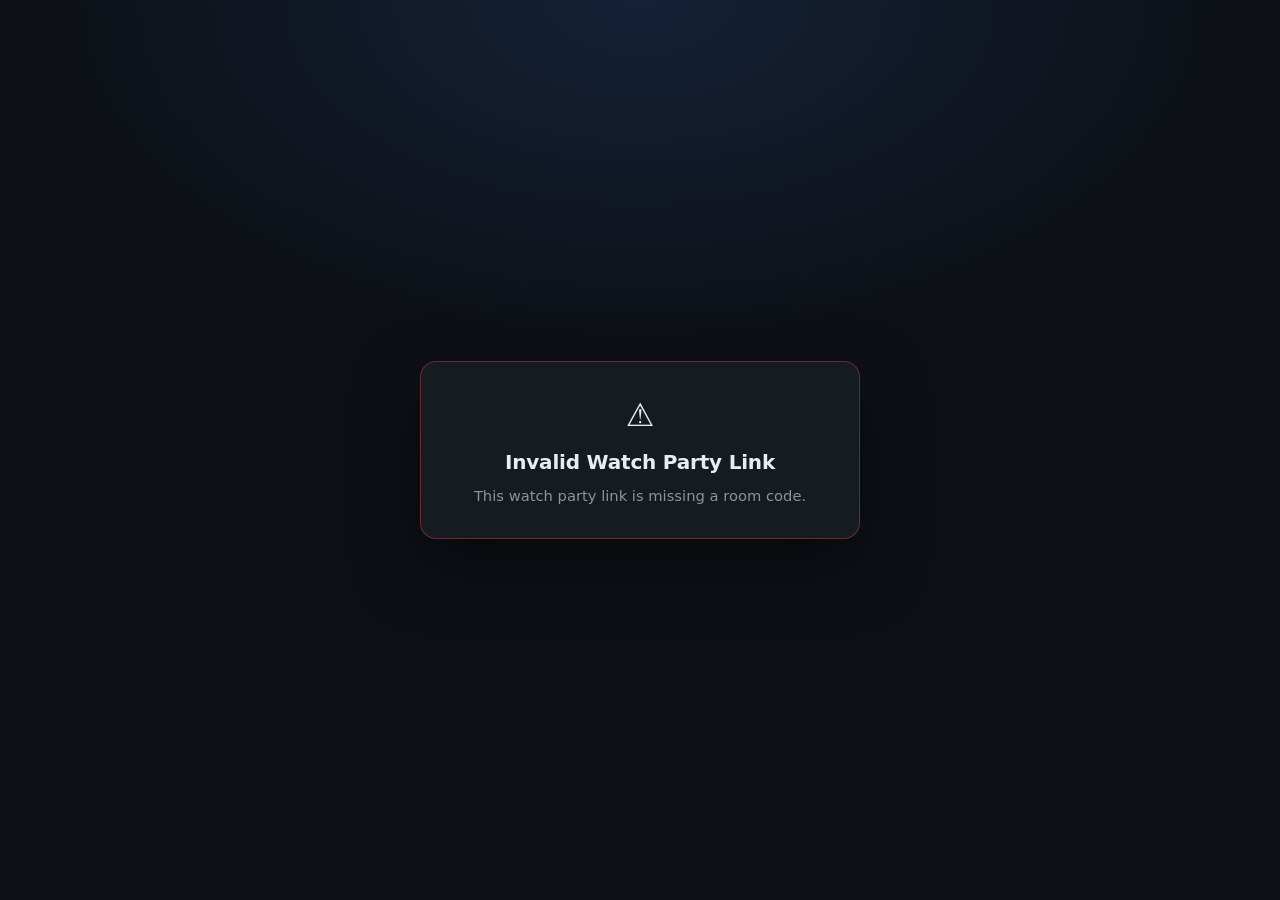
<file: static/watch-party.html>
<!doctype html>
<html lang="en">
<head>
  <meta charset="UTF-8" />
  <meta name="viewport" content="width=device-width, initial-scale=1, viewport-fit=cover" />
  <meta name="theme-color" content="#0d1117" />
  <meta name="color-scheme" content="dark" />
  <title>Media Vault — Watch Party</title>
  <link rel="icon" type="image/svg+xml" href="/static/icons/icon.svg" />
  <link rel="stylesheet" href="/static/css/base.css" />
  <link rel="stylesheet" href="/static/css/watch-party.css" />
</head>
<body>
  <div id="wpToastRegion" aria-live="polite"></div>

  <section id="wpErrorView" hidden>
    <div class="wp-error-card">
      <span class="wp-error-icon" aria-hidden="true">&#9888;</span>
      <h1 id="wpErrorTitle">Unable to join</h1>
      <p id="wpErrorMessage" class="wp-error-message"></p>
    </div>
  </section>

  <section id="wpJoinView" hidden>
    <div class="wp-join-card">
      <span class="wp-join-brand">Media Vault • Watch Party</span>
      <h1 id="wpJoinTitle">Join Watch Party</h1>
      <p id="wpJoinMeta" class="wp-join-meta">Enter your display name to join.</p>

      <form id="wpJoinForm">
        <label class="wp-field" for="wpNameInput">
          <span class="wp-label">Display Name</span>
          <input id="wpNameInput" type="text" maxlength="40" required autocomplete="nickname" placeholder="Your display name" />
        </label>

        <div id="wpPinField" class="wp-field" hidden>
          <label class="wp-label" for="wpPinInput">Room PIN</label>
          <input id="wpPinInput" type="password" maxlength="32" autocomplete="off" placeholder="Enter room PIN" />
        </div>

        <p id="wpJoinError" class="wp-join-error" hidden></p>

        <button id="wpJoinBtn" type="submit">Join Watch Party</button>
      </form>
    </div>
  </section>

  <section id="wpRoomView" hidden>
    <header class="wp-topbar">
      <div class="wp-topbar-left">
        <span class="wp-brand-badge">Media Vault</span>
        <span id="wpRoomTitle" class="wp-room-title">Watch Party</span>
      </div>
      <div class="wp-topbar-right">
        <span id="wpSyncBadge" class="pill wp-badge-ok">Synced</span>
        <span id="wpRttBadge" class="pill">RTT &mdash;</span>
        <span id="wpControlBadge" class="pill">Host Controls</span>
        <span id="wpViewerCountBadge" class="pill">0 watching</span>
        <button id="wpCopyInviteBtn" type="button" class="secondary btn-sm" hidden>Copy Invite</button>
        <button id="wpLeaveBtn" type="button" class="secondary btn-sm">Leave</button>
        <button id="wpEndRoomBtn" type="button" class="danger btn-sm" hidden>End Party</button>
      </div>
    </header>

    <div class="wp-main">
      <section class="wp-stage">
        <div id="wpVideoWrap" class="wp-video-wrap">
          <video id="wpVideo" controls playsinline preload="metadata"></video>

          <div id="wpEmptyStage" class="wp-empty-stage">
            <span class="wp-empty-icon" aria-hidden="true">&#127916;</span>
            <span class="wp-empty-text">Waiting for host to select a video</span>
          </div>

          <div id="wpReactionsLayer" class="wp-reactions-layer"></div>

          <div id="wpAutoplayOverlay" class="wp-autoplay-overlay" hidden>
            <button id="wpAutoplayBtn" type="button" class="wp-autoplay-btn">&#9654; Click to Sync &amp; Unmute</button>
          </div>

          <div id="wpBufferingBanner" class="wp-buffering-banner" hidden>
            <span id="wpBufferingText" class="wp-buffering-text">Buffering&hellip;</span>
          </div>
        </div>

        <div class="wp-now-bar">
          <div class="wp-now-info">
            <div id="wpNowTitle" class="wp-now-title">Nothing playing</div>
            <div id="wpNowMeta" class="wp-now-meta">Waiting for the host to pick something.</div>
          </div>
          <div class="wp-now-controls">
            <span id="wpDriftLabel" class="small-muted">In sync</span>
            <button id="wpResyncBtn" type="button" class="secondary btn-sm">Re-sync</button>
            <select id="wpSpeedSelect" aria-label="Playback speed">
              <option value="0.5">0.5</option>
              <option value="0.75">0.75</option>
              <option value="1" selected>1</option>
              <option value="1.25">1.25</option>
              <option value="1.5">1.5</option>
              <option value="2">2</option>
            </select>
          </div>
        </div>

        <div id="wpHostControlsBar" class="wp-host-bar" hidden>
          <button id="wpToggleControlsBtn" type="button" class="secondary btn-xs">Allow Everyone</button>
          <button id="wpToggleWaitBufferBtn" type="button" class="secondary btn-xs">Wait for Buffering: Off</button>
        </div>
      </section>

      <aside class="wp-sidebar">
        <div class="wp-tabs" role="tablist" aria-label="Room panels">
          <button id="wpTabChat" class="wp-tab is-active" type="button" data-tab="chat" role="tab" aria-selected="true">Chat</button>
          <button id="wpTabQueue" class="wp-tab" type="button" data-tab="queue" role="tab" aria-selected="false">Up Next <span id="wpQueueCount" class="wp-tab-count">0</span></button>
          <button id="wpTabViewers" class="wp-tab" type="button" data-tab="viewers" role="tab" aria-selected="false">Viewers <span id="wpViewersCount" class="wp-tab-count">0</span></button>
        </div>

        <section id="wpPanelChat" class="wp-panel">
          <div id="wpChatMessages" class="wp-chat-messages"></div>

          <div id="wpReactionBar" class="wp-reaction-bar"></div>

          <form id="wpChatForm" class="wp-chat-form">
            <input id="wpChatInput" type="text" maxlength="500" placeholder="Say something..." autocomplete="off" />
            <span id="wpChatCharCount" class="small-muted wp-chat-char-count">0/500</span>
            <button id="wpChatSendBtn" type="submit">Send</button>
          </form>
        </section>

        <section id="wpPanelQueue" class="wp-panel" hidden>
          <div id="wpQueueList" class="wp-queue-list"></div>
        </section>

        <section id="wpPanelViewers" class="wp-panel" hidden>
          <div id="wpViewersList" class="wp-viewers-list"></div>
        </section>
      </aside>
    </div>
  </section>

  <script type="module" src="/static/js/watch-party.js"></script>
</body>
</html>
</file>
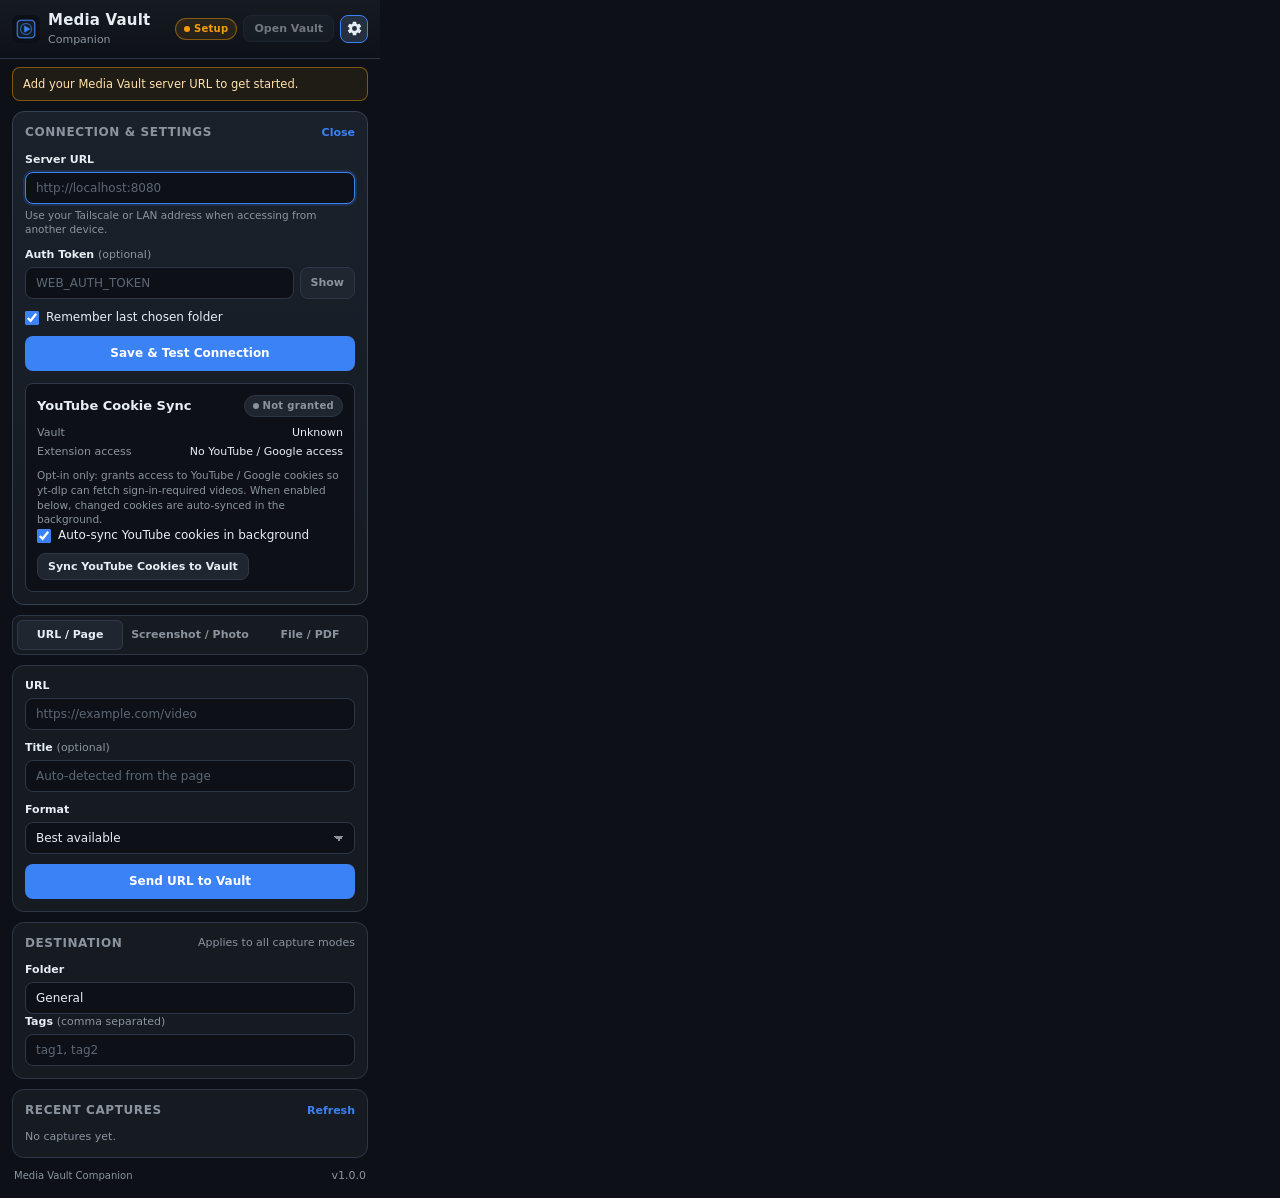
<file: clients/browser-extension/popup.html>
<!DOCTYPE html>
<html lang="en">
  <head>
    <meta charset="utf-8" />
    <meta name="viewport" content="width=device-width, initial-scale=1" />
    <title>Media Vault Companion</title>
    <link rel="stylesheet" href="popup.css" />
  </head>
  <body>
    <header class="topbar">
      <div class="brand">
        <img class="brand-icon" src="icons/icon-32.png" alt="" width="28" height="28" />
        <div class="brand-text">
          <h1>Media Vault</h1>
          <p id="serverLabel" class="subtle">Companion</p>
        </div>
      </div>
      <div class="top-actions">
        <span id="connPill" class="pill pill-setup" role="status">Setup</span>
        <a id="openVaultBtn" class="btn btn-ghost btn-sm" href="#" target="_blank" rel="noopener noreferrer">Open Vault</a>
        <button
          id="settingsToggle"
          class="icon-btn"
          type="button"
          aria-label="Toggle settings"
          aria-expanded="false"
          aria-controls="settingsPanel"
          title="Settings"
        >
          <svg viewBox="0 0 24 24" width="17" height="17" aria-hidden="true" focusable="false">
            <path
              fill="currentColor"
              d="M19.14 12.94a7.5 7.5 0 0 0 .05-.94 7.5 7.5 0 0 0-.05-.94l2.03-1.58a.5.5 0 0 0 .12-.62l-1.92-3.32a.5.5 0 0 0-.6-.22l-2.39.96a7.1 7.1 0 0 0-1.62-.94l-.36-2.54a.5.5 0 0 0-.5-.43h-3.84a.5.5 0 0 0-.5.43l-.36 2.54c-.58.24-1.12.56-1.62.94l-2.39-.96a.5.5 0 0 0-.6.22L2.66 8.86a.5.5 0 0 0 .12.62l2.03 1.58c-.03.31-.05.63-.05.94s.02.63.05.94l-2.03 1.58a.5.5 0 0 0-.12.62l1.92 3.32c.14.24.42.32.66.22l2.39-.96c.5.38 1.04.7 1.62.94l.36 2.54c.04.25.25.43.5.43h3.84c.25 0 .46-.18.5-.43l.36-2.54c.58-.24 1.12-.56 1.62-.94l2.39.96c.24.1.52.02.66-.22l1.92-3.32a.5.5 0 0 0-.12-.62l-2.03-1.58ZM12 15.5A3.5 3.5 0 1 1 12 8.5a3.5 3.5 0 0 1 0 7Z"
            />
          </svg>
        </button>
      </div>
    </header>

    <div id="statusBanner" class="banner" role="status" aria-live="polite" hidden></div>

    <section id="settingsPanel" class="panel settings-panel" hidden aria-label="Connection settings">
      <div class="panel-head">
        <h2>Connection &amp; Settings</h2>
        <button id="closeSettingsBtn" class="link-btn" type="button">Close</button>
      </div>

      <form id="settingsForm" class="form" novalidate>
        <label class="field" for="serverUrlInput">
          <span class="label">Server URL</span>
          <input
            id="serverUrlInput"
            type="url"
            inputmode="url"
            autocomplete="off"
            spellcheck="false"
            placeholder="http://localhost:8080"
          />
          <span class="hint">Use your Tailscale or LAN address when accessing from another device.</span>
        </label>

        <label class="field" for="authTokenInput">
          <span class="label">Auth Token <span class="label-optional">(optional)</span></span>
          <span class="input-with-btn">
            <input
              id="authTokenInput"
              type="password"
              autocomplete="off"
              spellcheck="false"
              placeholder="WEB_AUTH_TOKEN"
            />
            <button id="toggleTokenBtn" class="mini-btn" type="button" aria-pressed="false">Show</button>
          </span>
        </label>

        <label class="check" for="rememberFolderCheck">
          <input id="rememberFolderCheck" type="checkbox" checked />
          <span>Remember last chosen folder</span>
        </label>

        <button id="saveSettingsBtn" class="btn btn-primary btn-block" type="submit" data-busy-label="Testing…">
          Save &amp; Test Connection
        </button>
      </form>

      <div class="cookie-card">
        <div class="cookie-head">
          <h3>YouTube Cookie Sync</h3>
          <span id="cookiePermPill" class="pill pill-muted">Not granted</span>
        </div>
        <dl class="kv">
          <div class="kv-row">
            <dt>Vault</dt>
            <dd id="cookieVaultStatus">Unknown</dd>
          </div>
          <div class="kv-row">
            <dt>Extension access</dt>
            <dd id="cookieExtStatus">Not granted</dd>
          </div>
        </dl>
        <p class="hint">
          Opt-in only: grants access to YouTube / Google cookies so yt-dlp can fetch
          sign-in-required videos. When enabled below, changed cookies are auto-synced in the background.
        </p>
        <label class="check" for="autoSyncCookiesCheck">
          <input id="autoSyncCookiesCheck" type="checkbox" checked />
          <span>Auto-sync YouTube cookies in background</span>
        </label>
        <div class="row">
          <button id="syncCookiesBtn" class="btn btn-ghost btn-sm" type="button" data-busy-label="Syncing…">
            Sync YouTube Cookies to Vault
          </button>
          <button id="revokeCookiesBtn" class="btn btn-danger btn-sm" type="button" hidden>
            Revoke Cookie Access
          </button>
        </div>
        <p id="cookieDetail" class="hint cookie-detail" hidden></p>
      </div>
    </section>

    <nav class="tabs" role="tablist" aria-label="Capture mode">
      <button
        id="tabBtnUrl"
        class="tab is-active"
        type="button"
        role="tab"
        aria-selected="true"
        aria-controls="tabUrl"
        data-tab="url"
      >
        URL / Page
      </button>
      <button
        id="tabBtnShot"
        class="tab"
        type="button"
        role="tab"
        aria-selected="false"
        aria-controls="tabShot"
        data-tab="shot"
      >
        Screenshot / Photo
      </button>
      <button
        id="tabBtnFile"
        class="tab"
        type="button"
        role="tab"
        aria-selected="false"
        aria-controls="tabFile"
        data-tab="file"
      >
        File / PDF
      </button>
    </nav>

    <section id="tabUrl" class="tab-panel" role="tabpanel" aria-labelledby="tabBtnUrl">
      <div id="dupBanner" class="banner banner-warn dup-banner" hidden>
        <div class="dup-text">
          <strong>Already in Vault</strong>
          <span id="dupDetail"></span>
        </div>
        <label class="check check-inline" for="forceReingest">
          <input id="forceReingest" type="checkbox" />
          <span>Force re-ingest</span>
        </label>
      </div>

      <label class="field" for="urlInput">
        <span class="label">URL</span>
        <input
          id="urlInput"
          type="url"
          inputmode="url"
          autocomplete="off"
          spellcheck="false"
          placeholder="https://example.com/video"
        />
      </label>

      <label class="field" for="urlTitle">
        <span class="label">Title <span class="label-optional">(optional)</span></span>
        <input id="urlTitle" type="text" autocomplete="off" placeholder="Auto-detected from the page" />
      </label>

      <label class="field" for="formatSelect">
        <span class="label">Format</span>
        <select id="formatSelect">
          <option value="best">Best available</option>
          <option value="1080p">1080p</option>
          <option value="720p">720p</option>
          <option value="480p">480p</option>
          <option value="audio">Audio only</option>
        </select>
      </label>

      <button id="urlCaptureBtn" class="btn btn-primary btn-block" type="button" data-busy-label="Sending…">
        Send URL to Vault
      </button>
    </section>

    <section id="tabShot" class="tab-panel" role="tabpanel" aria-labelledby="tabBtnShot" hidden>
      <button id="captureShotBtn" class="btn btn-ghost btn-block" type="button" data-busy-label="Capturing…">
        Capture Visible Page
      </button>
      <p class="hint">
        Grabs the visible webpage, print preview, or photo as a PNG. Works best on regular
        http(s) pages.
      </p>

      <div id="shotPreviewWrap" class="preview-wrap" hidden>
        <img id="shotPreview" class="preview-img" alt="Screenshot preview" />
      </div>

      <label class="field" for="shotTitle">
        <span class="label">Title</span>
        <input id="shotTitle" type="text" autocomplete="off" placeholder="Screenshot title" />
      </label>

      <button id="shotUploadBtn" class="btn btn-primary btn-block" type="button" data-busy-label="Uploading…" disabled>
        Send Photo to Vault
      </button>
    </section>

    <section id="tabFile" class="tab-panel" role="tabpanel" aria-labelledby="tabBtnFile" hidden>
      <label class="field file-field" for="fileInput">
        <span class="label">File</span>
        <span class="file-drop">
          <span class="file-drop-title">Choose a file</span>
          <span class="hint">PDFs, print-to-PDF exports, photos, videos, documents — any file type.</span>
          <input id="fileInput" type="file" accept="*/*" />
        </span>
      </label>
      <p id="fileMeta" class="hint file-meta" hidden></p>

      <label class="field" for="fileTitle">
        <span class="label">Title</span>
        <input id="fileTitle" type="text" autocomplete="off" placeholder="File title" />
      </label>

      <button id="fileUploadBtn" class="btn btn-primary btn-block" type="button" data-busy-label="Uploading…" disabled>
        Upload to Vault
      </button>
    </section>

    <section class="panel destination-panel" aria-label="Destination">
      <div class="panel-head">
        <h2>Destination</h2>
        <span class="subtle">Applies to all capture modes</span>
      </div>

      <label class="field" for="folderInput">
        <span class="label">Folder</span>
        <input
          id="folderInput"
          type="text"
          list="extFolderList"
          autocomplete="off"
          spellcheck="false"
          placeholder="Choose or type a folder"
        />
        <datalist id="extFolderList"></datalist>
      </label>
      <div id="folderChips" class="chips" aria-label="Recent folders"></div>

      <label class="field" for="tagsInput">
        <span class="label">Tags <span class="label-optional">(comma separated)</span></span>
        <input id="tagsInput" type="text" list="extTagList" autocomplete="off" placeholder="tag1, tag2" />
        <datalist id="extTagList"></datalist>
      </label>
      <div id="tagChips" class="chips" aria-label="Popular tags"></div>

      <label id="telegramRow" class="check" for="telegramForward" hidden>
        <input id="telegramForward" type="checkbox" checked />
        <span>Forward to Telegram</span>
      </label>
    </section>

    <section class="panel recent-panel" aria-label="Recent captures">
      <div class="panel-head">
        <h2>Recent Captures</h2>
        <button id="refreshRecentBtn" class="link-btn" type="button">Refresh</button>
      </div>
      <ul id="recentList" class="recent-list"></ul>
      <p id="recentEmpty" class="subtle recent-empty">No captures yet.</p>
    </section>

    <footer class="footer">
      <span>Media Vault Companion</span>
      <span id="footerVersion" class="subtle">v1.0.0</span>
    </footer>

    <script type="module" src="popup.js"></script>
  </body>
</html>
</file>
<file: static/css/base.css>
:root {
  --bg: #0d1117;
  --panel: #161b22;
  --panel-2: #1f2630;
  --border: #2d3748;
  --text: #e6edf3;
  --muted: #8b949e;
  --accent: #3b82f6;
  --accent-hover: #2563eb;
  --ok: #22c55e;
  --warn: #f59e0b;
  --err: #ef4444;
  --radius: 12px;
}

* {
  box-sizing: border-box;
}

body {
  margin: 0;
  font-family: system-ui, -apple-system, Segoe UI, Roboto, sans-serif;
  background: var(--bg);
  color: var(--text);
  line-height: 1.45;
  -webkit-tap-highlight-color: transparent;
}

input[type="text"],
input[type="password"],
input[type="number"],
select,
textarea {
  background: var(--bg);
  color: var(--text);
  border: 1px solid var(--border);
  border-radius: 8px;
  padding: 10px 12px;
  font-size: 0.95rem;
  outline: none;
  font-family: inherit;
}

input[type="text"]:focus,
input[type="password"]:focus,
input[type="number"]:focus,
select:focus,
textarea:focus {
  border-color: var(--accent);
}

button {
  background: var(--accent);
  color: white;
  border: none;
  border-radius: 8px;
  padding: 10px 16px;
  font-weight: 600;
  cursor: pointer;
  font-size: 0.9rem;
  font-family: inherit;
}

button:hover {
  background: var(--accent-hover);
}

button:disabled {
  opacity: 0.6;
  cursor: not-allowed;
}

button.secondary {
  background: var(--panel-2);
  border: 1px solid var(--border);
  color: var(--text);
}

button.secondary:hover {
  background: #28313e;
}

button.danger {
  background: rgba(239, 68, 68, 0.16);
  color: #fca5a5;
  border: 1px solid rgba(239, 68, 68, 0.35);
}

button.danger:hover {
  background: rgba(239, 68, 68, 0.28);
}

button.btn-sm {
  padding: 6px 10px;
  font-size: 0.82rem;
}

button.btn-md {
  padding: 6px 12px;
  font-size: 0.82rem;
}

button.btn-xs {
  padding: 3px 9px;
  font-size: 0.75rem;
}

button.btn-zip {
  padding: 4px 10px;
  font-size: 0.78rem;
}

.pill {
  font-size: 0.75rem;
  padding: 2px 8px;
  border-radius: 999px;
  background: var(--panel-2);
  border: 1px solid var(--border);
  color: var(--muted);
}

.pill.ok {
  color: var(--ok);
  border-color: rgba(34, 197, 94, 0.35);
}

.pill.pill-btn {
  cursor: pointer;
  font: inherit;
  font-size: 0.75rem;
  font-weight: 500;
  padding: 2px 8px;
}

.pill.pill-btn:hover {
  background: #28313e;
}

.pill.pill-compact {
  font-size: 0.68rem;
  padding: 1px 6px;
}

.muted-text {
  color: var(--muted);
}

.small-muted {
  font-size: 0.85rem;
  color: var(--muted);
}

.sr-only-input {
  position: absolute;
  width: 1px;
  height: 1px;
  padding: 0;
  margin: -1px;
  border: 0;
  overflow: hidden;
  opacity: 0;
  pointer-events: none;
}
</file>
<file: static/css/watch-party.css>
/* ==========================================================================
   Media Vault — Live Watch Party Rooms
   Cinema-grade dark UI. Depends on design tokens from base.css.
   CSP: no inline styles, no inline scripts — everything lives here.
   ========================================================================== */

html {
  color-scheme: dark;
}

/* hidden must always win over our layout display rules */
[hidden] {
  display: none !important;
}

:focus-visible {
  outline: 2px solid var(--accent);
  outline-offset: 2px;
}

/* Custom scrollbars for the room panels */
.wp-chat-messages::-webkit-scrollbar,
.wp-queue-list::-webkit-scrollbar,
.wp-viewers-list::-webkit-scrollbar,
.wp-stage::-webkit-scrollbar {
  width: 8px;
  height: 8px;
}
.wp-chat-messages::-webkit-scrollbar-track,
.wp-queue-list::-webkit-scrollbar-track,
.wp-viewers-list::-webkit-scrollbar-track,
.wp-stage::-webkit-scrollbar-track {
  background: transparent;
}
.wp-chat-messages::-webkit-scrollbar-thumb,
.wp-queue-list::-webkit-scrollbar-thumb,
.wp-viewers-list::-webkit-scrollbar-thumb,
.wp-stage::-webkit-scrollbar-thumb {
  background: var(--border);
  border-radius: 999px;
}
.wp-chat-messages::-webkit-scrollbar-thumb:hover,
.wp-queue-list::-webkit-scrollbar-thumb:hover,
.wp-viewers-list::-webkit-scrollbar-thumb:hover,
.wp-stage::-webkit-scrollbar-thumb:hover {
  background: #3d4a5c;
}

.wp-chat-messages,
.wp-queue-list,
.wp-viewers-list,
.wp-stage {
  scrollbar-width: thin;
  scrollbar-color: var(--border) transparent;
}

/* ==========================================================================
   Page backdrop
   ========================================================================== */

body {
  min-height: 100vh;
  min-height: 100dvh;
  background:
    radial-gradient(1100px 600px at 50% -180px, rgba(59, 130, 246, 0.12), transparent 70%),
    var(--bg);
}

/* ==========================================================================
   Toasts (#wpToastRegion)
   ========================================================================== */

#wpToastRegion {
  position: fixed;
  right: 16px;
  bottom: 16px;
  z-index: 1000;
  display: flex;
  flex-direction: column;
  align-items: flex-end;
  gap: 8px;
  width: min(360px, calc(100vw - 32px));
  pointer-events: none;
}

.wp-toast {
  pointer-events: auto;
  display: flex;
  align-items: center;
  gap: 8px;
  width: 100%;
  padding: 10px 14px;
  font-size: 0.86rem;
  line-height: 1.4;
  color: var(--text);
  background: var(--panel);
  border: 1px solid var(--border);
  border-radius: 10px;
  box-shadow: 0 14px 36px rgba(0, 0, 0, 0.45);
  animation: wpToastIn 0.28s cubic-bezier(0.2, 0.8, 0.3, 1) forwards;
}

.wp-toast-info {
  border-color: rgba(59, 130, 246, 0.5);
  box-shadow: inset 3px 0 0 var(--accent), 0 14px 36px rgba(0, 0, 0, 0.45);
}

.wp-toast-success {
  border-color: rgba(34, 197, 94, 0.5);
  color: #d1fae5;
  box-shadow: inset 3px 0 0 var(--ok), 0 14px 36px rgba(0, 0, 0, 0.45);
}

.wp-toast-error {
  border-color: rgba(239, 68, 68, 0.55);
  color: #fecaca;
  box-shadow: inset 3px 0 0 var(--err), 0 14px 36px rgba(0, 0, 0, 0.45);
}

@keyframes wpToastIn {
  from {
    opacity: 0;
    transform: translateY(12px) scale(0.97);
  }
  to {
    opacity: 1;
    transform: translateY(0) scale(1);
  }
}

/* ==========================================================================
   Status badges
   ========================================================================== */

.wp-badge-ok {
  color: var(--ok);
  background: rgba(34, 197, 94, 0.12);
  border-color: rgba(34, 197, 94, 0.45);
}

.wp-badge-warn {
  color: var(--warn);
  background: rgba(245, 158, 11, 0.12);
  border-color: rgba(245, 158, 11, 0.45);
}

.wp-badge-err {
  color: var(--err);
  background: rgba(239, 68, 68, 0.12);
  border-color: rgba(239, 68, 68, 0.45);
}

/* ==========================================================================
   Error view (#wpErrorView)
   ========================================================================== */

#wpErrorView {
  min-height: 100vh;
  min-height: 100dvh;
  display: grid;
  place-items: center;
  padding: 24px 16px;
  background:
    radial-gradient(900px 520px at 50% 0%, rgba(59, 130, 246, 0.14), transparent 65%),
    var(--bg);
}

.wp-error-card {
  width: min(440px, 100%);
  text-align: center;
  padding: 30px 26px;
  background: var(--panel);
  border: 1px solid rgba(239, 68, 68, 0.4);
  border-radius: 16px;
  box-shadow: 0 26px 64px rgba(0, 0, 0, 0.5);
}

.wp-error-icon {
  display: block;
  font-size: 2rem;
  margin-bottom: 10px;
}

#wpErrorTitle {
  margin: 0 0 8px;
  font-size: 1.25rem;
  letter-spacing: -0.01em;
}

.wp-error-message {
  margin: 0;
  font-size: 0.92rem;
  line-height: 1.55;
  color: var(--muted);
}

/* ==========================================================================
   Join view (#wpJoinView)
   ========================================================================== */

.wp-join-card {
  position: relative;
  width: min(430px, 100%);
  padding: 28px 26px 26px;
  background: var(--panel);
  border: 1px solid var(--border);
  border-radius: 18px;
  box-shadow: 0 26px 64px rgba(0, 0, 0, 0.5);
  overflow: hidden;
}

.wp-join-card::before {
  content: "";
  position: absolute;
  top: 0;
  left: 0;
  right: 0;
  height: 3px;
  background: linear-gradient(90deg, transparent, var(--accent), transparent);
}

.wp-join-brand {
  display: inline-block;
  font-size: 0.7rem;
  font-weight: 700;
  letter-spacing: 0.14em;
  text-transform: uppercase;
  color: var(--accent);
}

#wpJoinTitle {
  margin: 10px 0 4px;
  font-size: 1.45rem;
  line-height: 1.2;
  letter-spacing: -0.01em;
}

.wp-join-meta {
  margin: 0;
  font-size: 0.85rem;
  color: var(--muted);
}

.wp-join-form {
  display: flex;
  flex-direction: column;
  gap: 14px;
  margin-top: 20px;
}

.wp-field {
  display: flex;
  flex-direction: column;
  gap: 5px;
}

.wp-label {
  font-size: 0.78rem;
  font-weight: 600;
  color: var(--muted);
}

.wp-field input {
  width: 100%;
}

.wp-join-error {
  margin: 0;
  padding: 8px 10px;
  font-size: 0.85rem;
  line-height: 1.4;
  color: #fecaca;
  background: rgba(239, 68, 68, 0.12);
  border: 1px solid rgba(239, 68, 68, 0.4);
  border-radius: 8px;
}

#wpJoinBtn {
  width: 100%;
  padding: 12px 16px;
  font-size: 0.95rem;
  border-radius: 10px;
  background: linear-gradient(135deg, var(--accent), var(--accent-hover));
  box-shadow: 0 10px 26px rgba(37, 99, 235, 0.35);
  transition: filter 0.15s ease, transform 0.1s ease;
}

#wpJoinBtn:hover {
  background: linear-gradient(135deg, var(--accent), var(--accent-hover));
  filter: brightness(1.1);
}

/* ==========================================================================
   Room shell (#wpRoomView) + top bar
   ========================================================================== */

#wpRoomView {
  display: flex;
  flex-direction: column;
  height: 100vh;
  height: 100dvh;
  overflow: hidden;
  background: #05070b;
}

.wp-topbar {
  flex: 0 0 auto;
  display: flex;
  align-items: center;
  justify-content: space-between;
  flex-wrap: wrap;
  gap: 8px 14px;
  padding: 10px 18px;
  background: rgba(22, 27, 34, 0.88);
  backdrop-filter: blur(10px);
  -webkit-backdrop-filter: blur(10px);
  border-bottom: 1px solid var(--border);
  z-index: 50;
}

.wp-topbar-left {
  display: flex;
  align-items: center;
  gap: 10px;
  min-width: 0;
}

.wp-brand-badge {
  display: inline-flex;
  align-items: center;
  gap: 6px;
  flex-shrink: 0;
  padding: 3px 10px;
  font-size: 0.68rem;
  font-weight: 700;
  letter-spacing: 0.08em;
  text-transform: uppercase;
  color: var(--accent);
  background: rgba(59, 130, 246, 0.12);
  border: 1px solid rgba(59, 130, 246, 0.38);
  border-radius: 999px;
  white-space: nowrap;
}

.wp-brand-badge::before {
  content: "";
  width: 6px;
  height: 6px;
  border-radius: 50%;
  background: var(--accent);
  box-shadow: 0 0 6px var(--accent);
}

.wp-room-title {
  margin: 0;
  min-width: 0;
  font-size: 1.02rem;
  font-weight: 700;
  letter-spacing: -0.01em;
  white-space: nowrap;
  overflow: hidden;
  text-overflow: ellipsis;
}

.wp-topbar-right {
  display: flex;
  align-items: center;
  justify-content: flex-end;
  flex-wrap: wrap;
  gap: 8px;
}

.wp-topbar .pill {
  white-space: nowrap;
  font-variant-numeric: tabular-nums;
}

/* ==========================================================================
   Main grid: video stage + sidebar
   ========================================================================== */

.wp-main {
  flex: 1 1 auto;
  min-height: 0;
  display: grid;
  grid-template-columns: minmax(0, 1fr) 350px;
  grid-template-rows: minmax(0, 1fr);
  gap: 16px;
  width: 100%;
  max-width: 1680px;
  margin: 0 auto;
  padding: 16px 18px;
  overflow: hidden;
}

.wp-stage {
  min-height: 0;
  display: flex;
  flex-direction: column;
  gap: 12px;
  overflow-y: auto;
}

/* ==========================================================================
   Video stage
   ========================================================================== */

.wp-video-wrap {
  position: relative;
  flex: 1 1 auto;
  min-height: 180px;
  width: 100%;
  background: #000;
  border: 1px solid var(--border);
  border-radius: var(--radius);
  overflow: hidden;
  box-shadow: 0 22px 60px rgba(0, 0, 0, 0.55);
}

#wpVideo {
  position: absolute;
  inset: 0;
  display: block;
  width: 100%;
  height: 100%;
  object-fit: contain;
  background: #000;
}

.wp-empty-stage {
  position: absolute;
  inset: 0;
  z-index: 2;
  display: flex;
  flex-direction: column;
  align-items: center;
  justify-content: center;
  gap: 8px;
  padding: 20px;
  text-align: center;
  color: var(--muted);
  pointer-events: none;
  background: radial-gradient(ellipse at center, rgba(59, 130, 246, 0.07), rgba(0, 0, 0, 0.6) 78%);
}

.wp-empty-icon {
  font-size: 2rem;
  opacity: 0.9;
}

.wp-empty-text {
  font-size: 0.9rem;
}

#wpReactionsLayer {
  position: absolute;
  inset: 0;
  overflow: hidden;
  pointer-events: none;
}

.wp-reaction-float {
  position: absolute;
  left: 50%;
  bottom: 0;
  font-size: 2rem;
  line-height: 1;
  animation: wpFloatUp 2600ms ease-out forwards;
  will-change: transform, opacity;
}

@keyframes wpFloatUp {
  from {
    transform: translateY(0) scale(0.8);
    opacity: 0;
  }
  15% {
    opacity: 0.95;
  }
  to {
    transform: translateY(-70vh) scale(1.15);
    opacity: 0;
  }
}

.wp-lane-0 { left: 12%; }
.wp-lane-1 { left: 26%; }
.wp-lane-2 { left: 42%; }
.wp-lane-3 { left: 58%; }
.wp-lane-4 { left: 74%; }
.wp-lane-5 { left: 86%; }

.wp-reaction-btn {
  padding: 6px 9px;
  font-size: 1.05rem;
  line-height: 1;
  background: var(--panel-2);
  border: 1px solid var(--border);
  border-radius: 10px;
  cursor: pointer;
  transition: transform 0.15s ease, background 0.15s ease, border-color 0.15s ease;
}

.wp-reaction-btn:hover {
  background: #28313e;
  border-color: var(--accent);
  transform: translateY(-2px) scale(1.06);
}

.wp-reaction-btn:active {
  transform: scale(0.94);
}

.wp-autoplay-overlay {
  position: absolute;
  inset: 0;
  z-index: 4;
  display: grid;
  place-items: center;
  padding: 16px;
  background: rgba(5, 7, 10, 0.72);
  backdrop-filter: blur(4px);
  -webkit-backdrop-filter: blur(4px);
}

.wp-autoplay-btn {
  padding: 14px 24px;
  font-size: 0.95rem;
  font-weight: 700;
  color: #fff;
  border: none;
  border-radius: 999px;
  background: linear-gradient(135deg, var(--accent), var(--accent-hover));
  box-shadow: 0 12px 34px rgba(37, 99, 235, 0.5);
  animation: wpPulseGlow 2s ease-in-out infinite;
  transition: filter 0.15s ease, transform 0.1s ease;
}

.wp-autoplay-btn:hover {
  background: linear-gradient(135deg, var(--accent), var(--accent-hover));
  filter: brightness(1.12);
  transform: translateY(-1px);
}

.wp-autoplay-btn:active {
  transform: translateY(0);
}

@keyframes wpPulseGlow {
  0%,
  100% {
    box-shadow: 0 12px 34px rgba(37, 99, 235, 0.45), 0 0 0 0 rgba(59, 130, 246, 0.5);
  }
  50% {
    box-shadow: 0 12px 34px rgba(37, 99, 235, 0.55), 0 0 0 12px rgba(59, 130, 246, 0);
  }
}

.wp-buffering-banner {
  position: absolute;
  top: 12px;
  left: 50%;
  transform: translateX(-50%);
  z-index: 5;
  display: flex;
  align-items: center;
  gap: 8px;
  padding: 4px 13px;
  font-size: 0.78rem;
  color: var(--text);
  background: rgba(13, 17, 23, 0.85);
  border: 1px solid var(--border);
  border-radius: 999px;
  backdrop-filter: blur(6px);
  -webkit-backdrop-filter: blur(6px);
  white-space: nowrap;
  box-shadow: 0 8px 22px rgba(0, 0, 0, 0.4);
}

.wp-buffering-banner::before {
  content: "";
  width: 10px;
  height: 10px;
  border-radius: 50%;
  border: 2px solid var(--border);
  border-top-color: var(--accent);
  animation: wpSpin 0.8s linear infinite;
}

@keyframes wpSpin {
  to {
    transform: rotate(360deg);
  }
}

/* ==========================================================================
   Now-playing & sync bar
   ========================================================================== */

.wp-now-bar {
  flex-shrink: 0;
  display: flex;
  align-items: center;
  justify-content: space-between;
  flex-wrap: wrap;
  gap: 10px;
  padding: 10px 14px;
  background: var(--panel);
  border: 1px solid var(--border);
  border-radius: var(--radius);
}

.wp-now-info {
  flex: 1 1 220px;
  min-width: 0;
  display: flex;
  flex-direction: column;
  gap: 2px;
}

.wp-now-title {
  font-size: 0.95rem;
  font-weight: 650;
  white-space: nowrap;
  overflow: hidden;
  text-overflow: ellipsis;
}

.wp-now-meta {
  font-size: 0.78rem;
  color: var(--muted);
  white-space: nowrap;
  overflow: hidden;
  text-overflow: ellipsis;
}

.wp-now-controls {
  display: flex;
  align-items: center;
  flex-wrap: wrap;
  gap: 8px;
}

#wpDriftLabel {
  font-variant-numeric: tabular-nums;
}

#wpSpeedSelect {
  padding: 6px 8px;
  font-size: 0.8rem;
  background: var(--panel-2);
  border: 1px solid var(--border);
  border-radius: 8px;
  cursor: pointer;
}

/* ==========================================================================
   Host controls bar
   ========================================================================== */

.wp-host-bar {
  flex-shrink: 0;
  display: flex;
  align-items: center;
  flex-wrap: wrap;
  gap: 8px;
}

/* ==========================================================================
   Sidebar: tabs + panels
   ========================================================================== */

.wp-sidebar {
  min-height: 0;
  display: flex;
  flex-direction: column;
  overflow: hidden;
  background: var(--panel);
  border: 1px solid var(--border);
  border-radius: var(--radius);
  box-shadow: 0 16px 44px rgba(0, 0, 0, 0.35);
}

.wp-tabs {
  flex-shrink: 0;
  display: flex;
  gap: 4px;
  padding: 6px;
  background: var(--panel-2);
  border-bottom: 1px solid var(--border);
}

.wp-tab {
  flex: 1;
  display: flex;
  align-items: center;
  justify-content: center;
  gap: 6px;
  padding: 8px 6px;
  font-size: 0.82rem;
  font-weight: 600;
  color: var(--muted);
  background: transparent;
  border: none;
  border-radius: 8px;
  cursor: pointer;
  transition: background 0.15s ease, color 0.15s ease, box-shadow 0.15s ease;
}

.wp-tab:hover {
  background: rgba(255, 255, 255, 0.06);
  color: var(--text);
}

.wp-tab.is-active {
  background: var(--accent);
  color: #fff;
  box-shadow: 0 4px 14px rgba(59, 130, 246, 0.35);
}

.wp-tab.is-active:hover {
  background: var(--accent);
  color: #fff;
}

.wp-tab-count {
  min-width: 20px;
  padding: 1px 7px;
  font-size: 0.68rem;
  font-weight: 700;
  line-height: 1.5;
  text-align: center;
  color: var(--muted);
  background: var(--panel);
  border: 1px solid var(--border);
  border-radius: 999px;
  font-variant-numeric: tabular-nums;
}

.wp-tab.is-active .wp-tab-count {
  color: #fff;
  background: rgba(255, 255, 255, 0.22);
  border-color: rgba(255, 255, 255, 0.4);
}

.wp-panel {
  flex: 1 1 auto;
  min-height: 0;
  display: flex;
  flex-direction: column;
  gap: 10px;
  padding: 12px;
}

.wp-panel::after {
  content: none;
}

/* Empty-state hints (only render when the list has no DOM children) */
.wp-chat-messages:empty::before,
.wp-queue-list:empty::before,
.wp-viewers-list:empty::before {
  display: block;
  padding: 18px 10px;
  text-align: center;
  font-size: 0.82rem;
  line-height: 1.5;
  color: var(--muted);
}

.wp-chat-messages:empty::before {
  content: "No messages yet — say hi!";
}

.wp-queue-list:empty::before {
  content: "Nothing queued yet. The host can add videos from the Vault.";
}

.wp-viewers-list:empty::before {
  content: "No viewers yet.";
}

/* ==========================================================================
   Chat panel
   ========================================================================== */

.wp-chat-messages {
  flex: 1 1 auto;
  min-height: 0;
  display: flex;
  flex-direction: column;
  gap: 8px;
  overflow-y: auto;
  padding-right: 2px;
}

.wp-chat-msg {
  padding: 8px 10px;
  font-size: 0.87rem;
  background: var(--panel-2);
  border: 1px solid transparent;
  border-radius: 10px;
  animation: wpMsgIn 0.18s ease-out;
}

@keyframes wpMsgIn {
  from {
    opacity: 0;
    transform: translateY(4px);
  }
  to {
    opacity: 1;
    transform: translateY(0);
  }
}

.wp-chat-msg.is-self {
  margin-left: auto;
  max-width: 92%;
  background: rgba(59, 130, 246, 0.14);
  border-color: rgba(59, 130, 246, 0.35);
}

.wp-chat-msg.is-system {
  background: transparent;
  border: 1px dashed var(--border);
  color: var(--muted);
  font-size: 0.8rem;
}

.wp-chat-head {
  display: flex;
  align-items: center;
  gap: 6px;
  margin-bottom: 3px;
}

.wp-chat-author {
  min-width: 0;
  max-width: 55%;
  font-size: 0.78rem;
  font-weight: 700;
  color: var(--text);
  white-space: nowrap;
  overflow: hidden;
  text-overflow: ellipsis;
}

.wp-chat-time {
  flex-shrink: 0;
  margin-left: auto;
  font-size: 0.68rem;
  color: var(--muted);
  font-variant-numeric: tabular-nums;
}

.wp-chat-body {
  font-size: 0.87rem;
  line-height: 1.42;
  color: var(--text);
  white-space: pre-wrap;
  overflow-wrap: anywhere;
}

.wp-reaction-bar {
  flex-shrink: 0;
  display: flex;
  flex-wrap: wrap;
  gap: 6px;
  padding-top: 10px;
  border-top: 1px solid var(--border);
}

.wp-chat-form {
  flex-shrink: 0;
  display: flex;
  align-items: center;
  gap: 8px;
}

.wp-chat-form input {
  flex: 1 1 auto;
  min-width: 0;
  padding: 9px 11px;
  font-size: 0.88rem;
}

.wp-chat-char-count {
  flex-shrink: 0;
  min-width: 46px;
  text-align: center;
  font-size: 0.72rem;
  font-variant-numeric: tabular-nums;
}

#wpChatSendBtn {
  flex-shrink: 0;
  padding: 9px 14px;
  font-size: 0.85rem;
}

/* ==========================================================================
   Queue panel
   ========================================================================== */

.wp-queue-list {
  flex: 1 1 auto;
  min-height: 0;
  display: flex;
  flex-direction: column;
  gap: 8px;
  overflow-y: auto;
}

.wp-queue-item {
  display: flex;
  align-items: center;
  gap: 10px;
  padding: 8px;
  background: var(--panel-2);
  border: 1px solid var(--border);
  border-radius: 10px;
  transition: border-color 0.15s ease, background 0.15s ease;
}

.wp-queue-item:hover {
  border-color: #3d4a5c;
}

.wp-queue-item.is-active {
  background: rgba(59, 130, 246, 0.12);
  border-color: rgba(59, 130, 246, 0.45);
  box-shadow: inset 3px 0 0 var(--accent);
}

.wp-queue-thumb {
  flex-shrink: 0;
  width: 64px;
  height: 36px;
  object-fit: cover;
  background: var(--bg);
  border-radius: 6px;
}

.wp-queue-body {
  flex: 1 1 auto;
  min-width: 0;
  display: flex;
  flex-direction: column;
  gap: 2px;
}

.wp-queue-title {
  font-size: 0.85rem;
  font-weight: 600;
  white-space: nowrap;
  overflow: hidden;
  text-overflow: ellipsis;
}

.wp-queue-meta {
  font-size: 0.72rem;
  color: var(--muted);
  white-space: nowrap;
  overflow: hidden;
  text-overflow: ellipsis;
}

/* ==========================================================================
   Viewers panel
   ========================================================================== */

.wp-viewers-list {
  flex: 1 1 auto;
  min-height: 0;
  display: flex;
  flex-direction: column;
  gap: 6px;
  overflow-y: auto;
}

.wp-viewer-row {
  display: flex;
  align-items: center;
  gap: 10px;
  padding: 8px 10px;
  font-size: 0.86rem;
  background: var(--panel-2);
  border: 1px solid var(--border);
  border-radius: 10px;
}

.wp-viewer-row.is-buffering::before {
  content: "";
  flex-shrink: 0;
  width: 9px;
  height: 9px;
  border-radius: 50%;
  background: var(--warn);
  box-shadow: 0 0 8px rgba(245, 158, 11, 0.7);
  animation: wpDotPulse 1.1s ease-in-out infinite;
}

.wp-viewer-row.is-host {
  border-color: rgba(59, 130, 246, 0.45);
  background: rgba(59, 130, 246, 0.08);
}

.wp-viewer-main {
  flex: 1 1 auto;
  min-width: 0;
  display: flex;
  flex-direction: column;
  gap: 1px;
}

.wp-viewer-name {
  font-size: 0.86rem;
  font-weight: 600;
  min-width: 0;
  overflow: hidden;
  text-overflow: ellipsis;
  white-space: nowrap;
}

.wp-viewer-meta {
  font-size: 0.72rem;
  color: var(--muted);
  font-variant-numeric: tabular-nums;
}

.wp-kick-btn {
  flex-shrink: 0;
  margin-left: auto;
  padding: 3px 9px;
  font-size: 0.72rem;
  font-weight: 600;
  color: #fca5a5;
  background: transparent;
  border: 1px solid rgba(239, 68, 68, 0.42);
  border-radius: 8px;
  cursor: pointer;
  transition: background 0.15s ease;
}

.wp-kick-btn:hover {
  background: rgba(239, 68, 68, 0.18);
}

@keyframes wpDotPulse {
  0%,
  100% {
    opacity: 1;
  }
  50% {
    opacity: 0.45;
  }
}

/* ==========================================================================
   Visually hidden clipboard helper
   ========================================================================== */

.wp-sr-copy {
  position: fixed;
  left: -9999px;
  opacity: 0;
}

/* ==========================================================================
   Responsive breakpoints
   ========================================================================== */

@media (max-width: 960px) {
  .wp-main {
    display: flex;
    flex-direction: column;
    overflow-y: auto;
  }

  .wp-stage {
    overflow: visible;
  }

  .wp-sidebar {
    min-height: 340px;
  }
}

@media (max-width: 600px) {
  #wpRoomView {
    height: 100vh;
    height: 100dvh;
  }

  .wp-topbar {
    padding: 8px 12px;
  }

  .wp-main {
    padding: 12px;
    gap: 12px;
  }

  .wp-stage {
    gap: 10px;
  }

  .wp-now-bar {
    padding: 8px 10px;
  }

  .wp-sidebar {
    min-height: 300px;
    border-radius: 10px;
  }

  #wpToastRegion {
    right: 12px;
    bottom: 12px;
    width: min(300px, calc(100vw - 24px));
  }
}
</file>
<file: clients/browser-extension/popup.css>
:root {
  --bg: #0d1117;
  --panel: #161b22;
  --panel-2: #1f2630;
  --border: #2d3748;
  --text: #e6edf3;
  --muted: #8b949e;
  --accent: #3b82f6;
  --accent-hover: #2563eb;
  --ok: #22c55e;
  --warn: #f59e0b;
  --err: #ef4444;
  --radius: 12px;
  --radius-sm: 8px;
}

* {
  box-sizing: border-box;
}

[hidden] {
  display: none !important;
}

html,
body {
  width: 380px;
  max-height: 580px;
}

body {
  margin: 0;
  overflow-y: auto;
  background: var(--bg);
  color: var(--text);
  font-family: system-ui, -apple-system, "Segoe UI", Roboto, sans-serif;
  font-size: 13px;
  line-height: 1.45;
  -webkit-tap-highlight-color: transparent;
}

body::-webkit-scrollbar {
  width: 10px;
}

body::-webkit-scrollbar-thumb {
  background: var(--border);
  border-radius: 8px;
}

body::-webkit-scrollbar-track {
  background: var(--bg);
}

h1,
h2,
h3 {
  margin: 0;
  font-weight: 650;
}

h1 {
  font-size: 15px;
  letter-spacing: 0.2px;
}

h2 {
  font-size: 12px;
  text-transform: uppercase;
  letter-spacing: 0.6px;
  color: var(--muted);
}

h3 {
  font-size: 13px;
}

a {
  color: var(--accent);
}

.subtle {
  color: var(--muted);
  font-size: 11px;
}

.hint {
  color: var(--muted);
  font-size: 10.5px;
  line-height: 1.4;
  margin: 0;
}

/* Header */

.topbar {
  position: sticky;
  top: 0;
  z-index: 10;
  display: flex;
  align-items: center;
  justify-content: space-between;
  gap: 10px;
  padding: 10px 12px;
  background: linear-gradient(180deg, #161b22 0%, #0d1117 100%);
  border-bottom: 1px solid var(--border);
}

.brand {
  display: flex;
  align-items: center;
  gap: 8px;
  min-width: 0;
}

.brand-icon {
  width: 28px;
  height: 28px;
  border-radius: 7px;
  flex: none;
}

.brand-text {
  min-width: 0;
}

.brand-text p {
  margin: 0;
  max-width: 116px;
  overflow: hidden;
  text-overflow: ellipsis;
  white-space: nowrap;
}

.top-actions {
  display: flex;
  align-items: center;
  gap: 6px;
  flex: none;
}

.icon-btn {
  display: inline-flex;
  align-items: center;
  justify-content: center;
  width: 28px;
  height: 28px;
  padding: 0;
  border: 1px solid var(--border);
  border-radius: var(--radius-sm);
  background: var(--panel-2);
  color: var(--muted);
  cursor: pointer;
  transition: color 0.15s ease, border-color 0.15s ease, background 0.15s ease;
}

.icon-btn:hover,
.icon-btn[aria-expanded="true"] {
  color: var(--text);
  border-color: var(--accent);
  background: #24303f;
}

/* Pills */

.pill {
  display: inline-flex;
  align-items: center;
  gap: 4px;
  padding: 3px 8px;
  border-radius: 999px;
  border: 1px solid var(--border);
  font-size: 10px;
  font-weight: 650;
  letter-spacing: 0.3px;
  white-space: nowrap;
}

.pill::before {
  content: "";
  width: 6px;
  height: 6px;
  border-radius: 50%;
  background: currentColor;
}

.pill-setup {
  color: var(--warn);
  border-color: rgba(245, 158, 11, 0.45);
  background: rgba(245, 158, 11, 0.1);
}

.pill-checking {
  color: var(--muted);
  border-color: var(--border);
  background: var(--panel-2);
}

.pill-ok {
  color: var(--ok);
  border-color: rgba(34, 197, 94, 0.45);
  background: rgba(34, 197, 94, 0.1);
}

.pill-err {
  color: var(--err);
  border-color: rgba(239, 68, 68, 0.45);
  background: rgba(239, 68, 68, 0.1);
}

.pill-muted {
  color: var(--muted);
  background: var(--panel-2);
}

.pill-granted {
  color: var(--ok);
  border-color: rgba(34, 197, 94, 0.45);
  background: rgba(34, 197, 94, 0.1);
}

/* Banners */

.banner {
  margin: 8px 12px 0;
  padding: 8px 10px;
  border: 1px solid var(--border);
  border-radius: var(--radius-sm);
  background: var(--panel);
  color: var(--text);
  font-size: 11.5px;
}

.banner-ok {
  border-color: rgba(34, 197, 94, 0.45);
  background: rgba(34, 197, 94, 0.08);
  color: #b7f7cc;
}

.banner-warn {
  border-color: rgba(245, 158, 11, 0.45);
  background: rgba(245, 158, 11, 0.08);
  color: #ffe2ab;
}

.banner-err {
  border-color: rgba(239, 68, 68, 0.5);
  background: rgba(239, 68, 68, 0.09);
  color: #ffc3c3;
}

.dup-banner {
  display: flex;
  flex-direction: column;
  gap: 6px;
  margin: 0 0 10px;
}

.dup-text {
  display: flex;
  flex-direction: column;
  gap: 1px;
}

#dupDetail {
  color: var(--text);
  font-size: 11px;
}

.check-inline {
  padding: 0;
  font-size: 11px;
}

/* Panels */

.panel {
  margin: 10px 12px 0;
  padding: 12px;
  background: var(--panel);
  border: 1px solid var(--border);
  border-radius: var(--radius);
}

.panel-head {
  display: flex;
  align-items: center;
  justify-content: space-between;
  gap: 8px;
  margin-bottom: 10px;
}

.settings-panel {
  border-color: #334155;
  background: linear-gradient(180deg, #1a212b 0%, #161b22 100%);
}

/* Forms */

.form {
  display: flex;
  flex-direction: column;
  gap: 10px;
}

.field {
  display: flex;
  flex-direction: column;
  gap: 4px;
  min-width: 0;
}

.label {
  font-size: 11px;
  font-weight: 600;
  color: var(--text);
}

.label-optional {
  color: var(--muted);
  font-weight: 400;
}

input[type="text"],
input[type="url"],
input[type="password"],
select {
  width: 100%;
  padding: 8px 10px;
  background: var(--bg);
  color: var(--text);
  border: 1px solid var(--border);
  border-radius: var(--radius-sm);
  font-family: inherit;
  font-size: 12px;
  outline: none;
  transition: border-color 0.15s ease, box-shadow 0.15s ease;
}

input::placeholder {
  color: #5c6775;
}

input[type="text"]:focus,
input[type="url"]:focus,
input[type="password"]:focus,
select:focus {
  border-color: var(--accent);
  box-shadow: 0 0 0 2px rgba(59, 130, 246, 0.18);
}

select {
  appearance: none;
  background-image: linear-gradient(45deg, transparent 50%, var(--muted) 50%),
    linear-gradient(135deg, var(--muted) 50%, transparent 50%);
  background-position: calc(100% - 15px) 50%, calc(100% - 10px) 50%;
  background-size: 5px 5px, 5px 5px;
  background-repeat: no-repeat;
  padding-right: 26px;
}

.input-with-btn {
  display: flex;
  gap: 6px;
  align-items: stretch;
}

.input-with-btn input {
  flex: 1;
  min-width: 0;
}

.mini-btn {
  flex: none;
  padding: 0 10px;
  border: 1px solid var(--border);
  border-radius: var(--radius-sm);
  background: var(--panel-2);
  color: var(--muted);
  font: inherit;
  font-size: 11px;
  font-weight: 600;
  cursor: pointer;
}

.mini-btn:hover {
  color: var(--text);
  border-color: var(--accent);
}

.check {
  display: flex;
  align-items: center;
  gap: 7px;
  font-size: 12px;
  color: var(--text);
  cursor: pointer;
  user-select: none;
}

input[type="checkbox"] {
  width: 14px;
  height: 14px;
  accent-color: var(--accent);
  cursor: pointer;
  margin: 0;
}

/* Buttons */

.btn {
  display: inline-flex;
  align-items: center;
  justify-content: center;
  gap: 6px;
  padding: 9px 14px;
  border: 1px solid transparent;
  border-radius: var(--radius-sm);
  background: var(--accent);
  color: #fff;
  font-family: inherit;
  font-size: 12px;
  font-weight: 650;
  line-height: 1.2;
  cursor: pointer;
  text-decoration: none;
  transition: background 0.15s ease, border-color 0.15s ease, opacity 0.15s ease;
}

.btn:hover {
  background: var(--accent-hover);
}

.btn:disabled {
  opacity: 0.5;
  cursor: not-allowed;
}

.btn-primary {
  background: var(--accent);
}

.btn-ghost {
  background: var(--panel-2);
  border-color: var(--border);
  color: var(--text);
}

.btn-ghost:hover {
  background: #24303f;
  border-color: var(--accent);
}

.btn-danger {
  background: transparent;
  border-color: rgba(239, 68, 68, 0.5);
  color: var(--err);
}

.btn-danger:hover {
  background: rgba(239, 68, 68, 0.12);
}

.btn-sm {
  padding: 6px 10px;
  font-size: 11px;
}

.btn-block {
  width: 100%;
}

.link-btn {
  padding: 0;
  border: none;
  background: none;
  color: var(--accent);
  font: inherit;
  font-size: 11px;
  font-weight: 600;
  cursor: pointer;
}

.link-btn:hover {
  text-decoration: underline;
}

.btn.is-disabled {
  opacity: 0.45;
  pointer-events: none;
}

/* Tabs */

.tabs {
  display: flex;
  gap: 4px;
  margin: 10px 12px 0;
  padding: 4px;
  background: var(--panel);
  border: 1px solid var(--border);
  border-radius: var(--radius-sm);
}

.tab {
  flex: 1;
  padding: 7px 4px;
  border: none;
  border-radius: 6px;
  background: transparent;
  color: var(--muted);
  font: inherit;
  font-size: 11px;
  font-weight: 600;
  cursor: pointer;
  white-space: nowrap;
  transition: background 0.15s ease, color 0.15s ease;
}

.tab:hover {
  color: var(--text);
}

.tab.is-active {
  background: var(--panel-2);
  color: var(--text);
  box-shadow: inset 0 0 0 1px var(--border);
}

.tab-panel {
  margin: 10px 12px 0;
  padding: 12px;
  background: var(--panel);
  border: 1px solid var(--border);
  border-radius: var(--radius);
  display: flex;
  flex-direction: column;
  gap: 10px;
}

.tab-panel[hidden] {
  display: none;
}

/* Screenshot / file */

.preview-wrap {
  border: 1px solid var(--border);
  border-radius: var(--radius-sm);
  overflow: hidden;
  background: var(--bg);
}

.preview-img {
  display: block;
  width: 100%;
  max-height: 190px;
  object-fit: cover;
}

.file-drop {
  position: relative;
  display: flex;
  flex-direction: column;
  gap: 3px;
  padding: 14px 12px;
  border: 1px dashed var(--border);
  border-radius: var(--radius-sm);
  background: var(--bg);
  cursor: pointer;
  transition: border-color 0.15s ease, background 0.15s ease;
}

.file-drop:hover,
.file-drop:focus-within {
  border-color: var(--accent);
  background: #111824;
}

.file-drop-title {
  font-size: 12px;
  font-weight: 600;
  color: var(--text);
}

.file-drop input[type="file"] {
  position: absolute;
  inset: 0;
  width: 100%;
  height: 100%;
  opacity: 0;
  cursor: pointer;
}

.file-meta {
  padding: 6px 8px;
  border: 1px solid var(--border);
  border-radius: 6px;
  background: var(--bg);
  word-break: break-word;
}

/* Chips */

.chips {
  display: flex;
  flex-wrap: wrap;
  gap: 5px;
  margin-top: 6px;
}

.chips:empty {
  display: none;
}

.chip {
  padding: 3px 9px;
  border: 1px solid var(--border);
  border-radius: 999px;
  background: var(--panel-2);
  color: var(--muted);
  font: inherit;
  font-size: 10.5px;
  cursor: pointer;
  max-width: 100%;
  overflow: hidden;
  text-overflow: ellipsis;
  white-space: nowrap;
}

.chip:hover {
  color: var(--text);
  border-color: var(--accent);
}

.chip.is-active {
  color: var(--text);
  border-color: var(--accent);
  background: rgba(59, 130, 246, 0.16);
}

/* Cookie card */

.cookie-card {
  margin-top: 12px;
  padding: 11px;
  border: 1px solid var(--border);
  border-radius: var(--radius-sm);
  background: var(--bg);
}

.cookie-head {
  display: flex;
  align-items: center;
  justify-content: space-between;
  gap: 8px;
  margin-bottom: 8px;
}

.kv {
  margin: 0 0 8px;
  display: flex;
  flex-direction: column;
  gap: 3px;
}

.kv-row {
  display: flex;
  justify-content: space-between;
  gap: 10px;
  font-size: 11px;
}

.kv-row dt {
  color: var(--muted);
}

.kv-row dd {
  margin: 0;
  text-align: right;
  color: var(--text);
}

.cookie-detail {
  margin-top: 8px;
  word-break: break-word;
}

.row {
  display: flex;
  flex-wrap: wrap;
  gap: 6px;
  margin-top: 9px;
}

/* Recent captures */

.recent-list {
  list-style: none;
  margin: 0;
  padding: 0;
  display: flex;
  flex-direction: column;
  gap: 6px;
}

.recent-item {
  display: flex;
  align-items: flex-start;
  justify-content: space-between;
  gap: 8px;
  padding: 8px 9px;
  border: 1px solid var(--border);
  border-radius: var(--radius-sm);
  background: var(--bg);
}

.recent-main {
  min-width: 0;
  display: flex;
  flex-direction: column;
  gap: 2px;
}

.recent-title {
  font-size: 11.5px;
  font-weight: 600;
  overflow: hidden;
  text-overflow: ellipsis;
  white-space: nowrap;
  max-width: 250px;
}

.recent-meta {
  font-size: 10px;
  color: var(--muted);
  overflow: hidden;
  text-overflow: ellipsis;
  white-space: nowrap;
  max-width: 250px;
}

.recent-empty {
  margin: 0;
}

.badge {
  flex: none;
  padding: 2px 7px;
  border-radius: 999px;
  border: 1px solid var(--border);
  font-size: 9.5px;
  font-weight: 700;
  text-transform: uppercase;
  letter-spacing: 0.4px;
  white-space: nowrap;
}

.badge-queued,
.badge-active {
  color: var(--warn);
  border-color: rgba(245, 158, 11, 0.45);
  background: rgba(245, 158, 11, 0.1);
}

.badge-done {
  color: var(--ok);
  border-color: rgba(34, 197, 94, 0.45);
  background: rgba(34, 197, 94, 0.1);
}

.badge-failed {
  color: var(--err);
  border-color: rgba(239, 68, 68, 0.45);
  background: rgba(239, 68, 68, 0.1);
}

.badge-cancelled,
.badge-unknown {
  color: var(--muted);
  background: var(--panel-2);
}

.footer {
  display: flex;
  align-items: center;
  justify-content: space-between;
  gap: 8px;
  padding: 10px 14px 14px;
  color: var(--muted);
  font-size: 10px;
}

.noscript {
  margin: 12px;
  padding: 10px;
  border: 1px solid var(--border);
  border-radius: var(--radius-sm);
  color: var(--muted);
}

:focus-visible {
  outline: 2px solid var(--accent);
  outline-offset: 1px;
}
</file>
